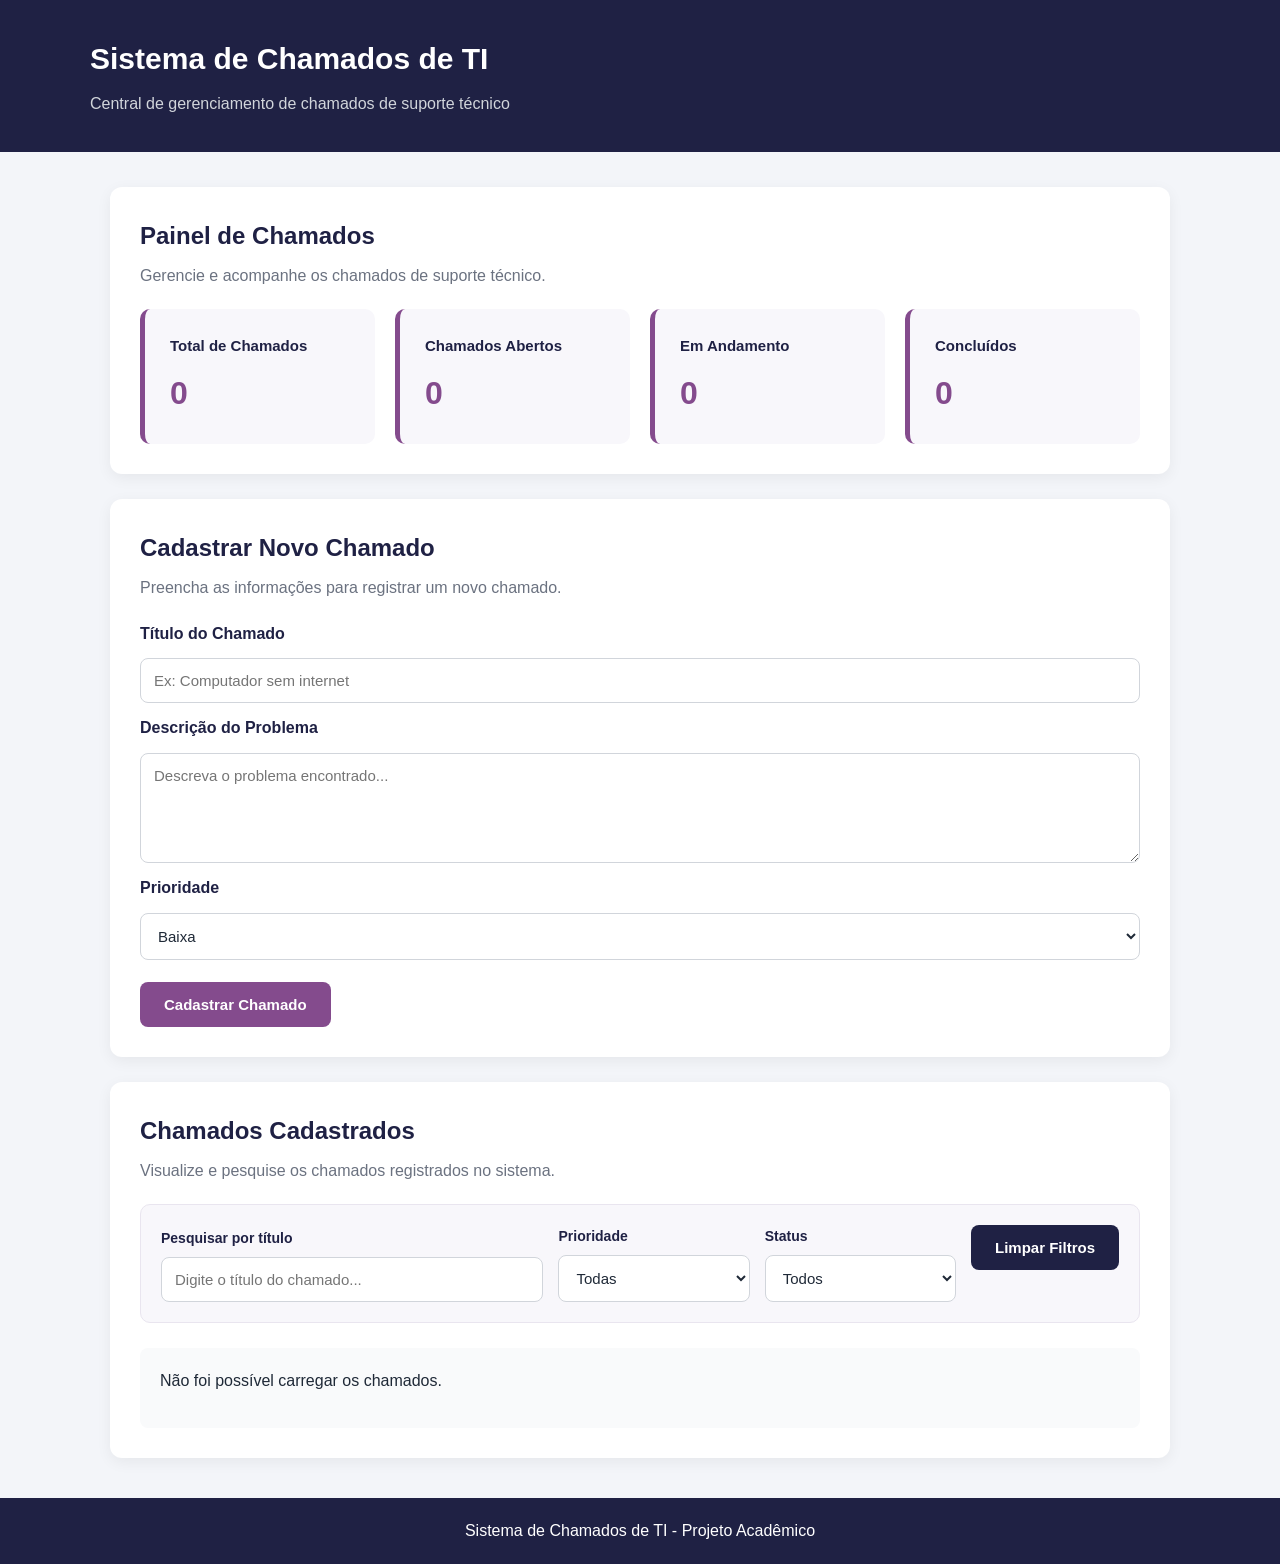
<file: chamados-frontend/index.html>
<!DOCTYPE html>
<html lang="pt-BR">

<head>
    <meta charset="UTF-8">
    <meta name="viewport" content="width=device-width, initial-scale=1.0">

    <title>Sistema de Chamados de TI</title>

    <!-- Arquivo de estilos -->
    <link rel="stylesheet" href="style.css">
</head>

<body>

    <!-- CABEÇALHO -->
    <header>
        <div class="header-container">
            <h1>Sistema de Chamados de TI</h1>
            <p>Central de gerenciamento de chamados de suporte técnico</p>
        </div>
    </header>

    <main>

        <!-- PAINEL DE INDICADORES -->
        <section class="painel">

            <h2>Painel de Chamados</h2>
            <p>Gerencie e acompanhe os chamados de suporte técnico.</p>

            <div class="cards">

                <div class="card">
                    <h3>Total de Chamados</h3>
                    <span id="totalChamados">0</span>
                </div>

                <div class="card">
                    <h3>Chamados Abertos</h3>
                    <span id="totalAbertos">0</span>
                </div>

                <div class="card">
                    <h3>Em Andamento</h3>
                    <span id="totalAndamento">0</span>
                </div>

                <div class="card">
                    <h3>Concluídos</h3>
                    <span id="totalConcluidos">0</span>
                </div>

            </div>

        </section>

        <!-- CADASTRO DE CHAMADOS -->
        <section class="cadastro">

            <h2>Cadastrar Novo Chamado</h2>
            <p>Preencha as informações para registrar um novo chamado.</p>

            <form id="formChamado">

                <label for="titulo">Título do Chamado</label>

                <input
                    type="text"
                    id="titulo"
                    placeholder="Ex: Computador sem internet"
                    required
                >

                <label for="descricao">Descrição do Problema</label>

                <textarea
                    id="descricao"
                    placeholder="Descreva o problema encontrado..."
                    required
                ></textarea>

                <label for="prioridade">Prioridade</label>

                <select id="prioridade">
                    <option value="Baixa">Baixa</option>
                    <option value="Media">Média</option>
                    <option value="Alta">Alta</option>
                </select>

                <button type="submit">
                    Cadastrar Chamado
                </button>

            </form>

        </section>

        <!-- FORMULÁRIO DE EDIÇÃO -->
        <section class="edicao" id="secaoEdicao" hidden>

            <h2>Editar Chamado</h2>
            <p>Atualize as informações do chamado selecionado.</p>

            <form id="formEdicao">

                <input type="hidden" id="editarId">

                <label for="editarTitulo">Título do Chamado</label>

                <input
                    type="text"
                    id="editarTitulo"
                    required
                >

                <label for="editarDescricao">Descrição do Problema</label>

                <textarea
                    id="editarDescricao"
                    required
                ></textarea>

                <label for="editarPrioridade">Prioridade</label>

                <select id="editarPrioridade">
                    <option value="Baixa">Baixa</option>
                    <option value="Media">Média</option>
                    <option value="Alta">Alta</option>
                </select>

                <label for="editarStatus">Status</label>

                <select id="editarStatus">
                    <option value="Aberto">Aberto</option>
                    <option value="Em andamento">Em andamento</option>
                    <option value="Concluído">Concluído</option>
                </select>

                <div class="acoes-edicao">

                    <button type="submit" id="salvarEdicao">
                        Salvar Alterações
                    </button>

                    <button
                        type="button"
                        id="cancelarEdicao"
                        class="botao-cancelar"
                    >
                        Cancelar
                    </button>

                </div>

            </form>

        </section>

        <!-- LISTAGEM DE CHAMADOS -->
        <section class="listagem">

            <h2>Chamados Cadastrados</h2>
            <p>Visualize e pesquise os chamados registrados no sistema.</p>

            <!-- FILTROS DE PESQUISA -->
            <div class="filtros">

                <div class="campo-filtro">

                    <label for="filtroTitulo">
                        Pesquisar por título
                    </label>

                    <input
                        type="text"
                        id="filtroTitulo"
                        placeholder="Digite o título do chamado..."
                    >

                </div>

                <div class="campo-filtro">

                    <label for="filtroPrioridade">
                        Prioridade
                    </label>

                    <select id="filtroPrioridade">
                        <option value="">Todas</option>
                        <option value="Baixa">Baixa</option>
                        <option value="Media">Média</option>
                        <option value="Alta">Alta</option>
                    </select>

                </div>

                <div class="campo-filtro">

                    <label for="filtroStatus">
                        Status
                    </label>

                    <select id="filtroStatus">
                        <option value="">Todos</option>
                        <option value="Aberto">Aberto</option>
                        <option value="Em andamento">Em andamento</option>
                        <option value="Concluído">Concluído</option>
                    </select>

                </div>

                <button type="button" id="limparFiltros">
                    Limpar Filtros
                </button>

            </div>

            <!-- RESULTADOS -->
            <div id="listaChamados" aria-live="polite">
                <p>Carregando chamados...</p>
            </div>

        </section>

    </main>

    <!-- RODAPÉ -->
    <footer>
        <p>Sistema de Chamados de TI - Projeto Acadêmico</p>
    </footer>

    <!-- JAVASCRIPT -->
    <script src="script.js"></script>

</body>
</html>
</file>
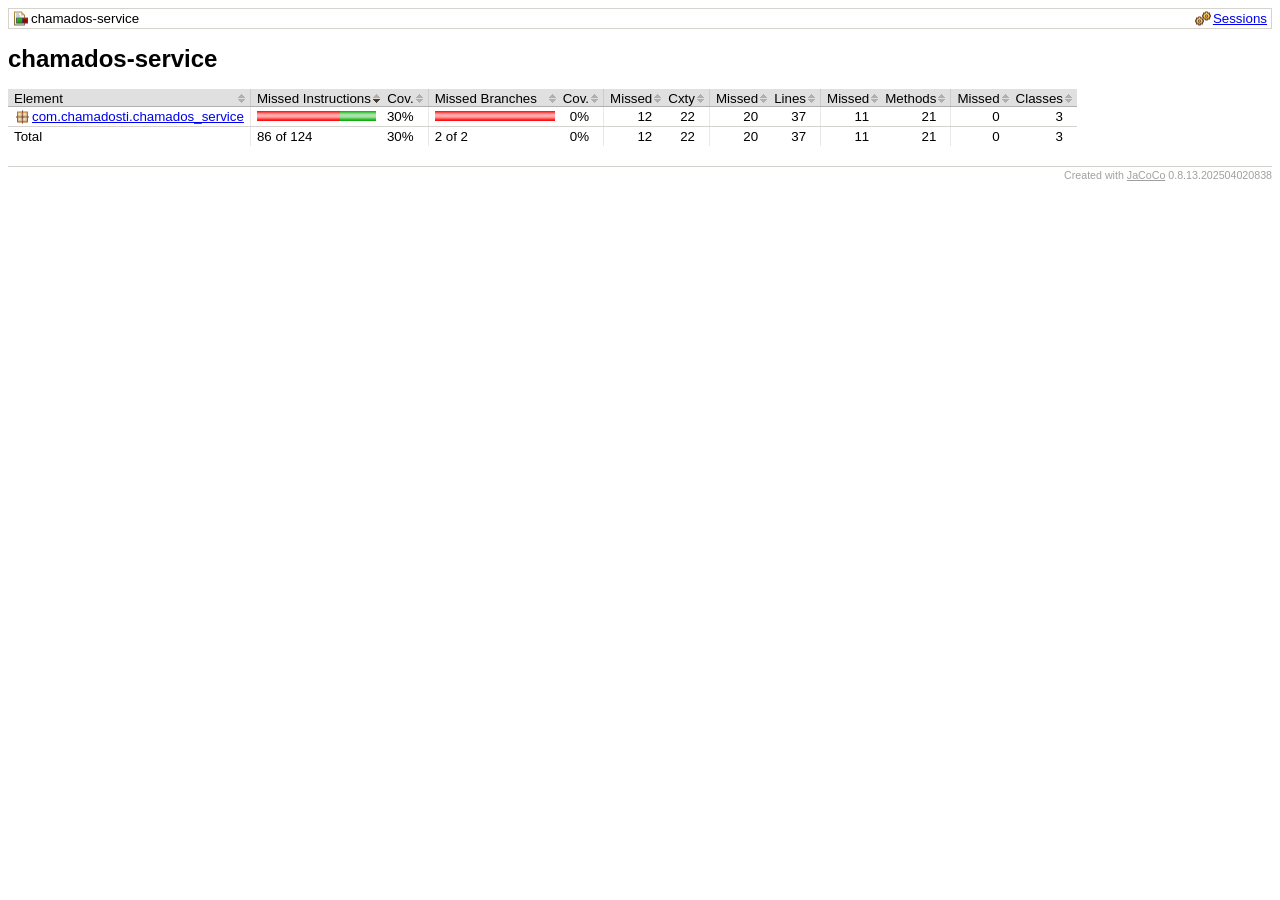
<file: relatorio-testes/index.html>
<?xml version="1.0" encoding="UTF-8"?><!DOCTYPE html PUBLIC "-//W3C//DTD XHTML 1.0 Strict//EN" "http://www.w3.org/TR/xhtml1/DTD/xhtml1-strict.dtd"><html xmlns="http://www.w3.org/1999/xhtml" lang="pt"><head><meta http-equiv="Content-Type" content="text/html;charset=UTF-8"/><link rel="stylesheet" href="jacoco-resources/report.css" type="text/css"/><link rel="shortcut icon" href="jacoco-resources/report.gif" type="image/gif"/><title>chamados-service</title><script type="text/javascript" src="jacoco-resources/sort.js"></script></head><body onload="initialSort(['breadcrumb', 'coveragetable'])"><div class="breadcrumb" id="breadcrumb"><span class="info"><a href="jacoco-sessions.html" class="el_session">Sessions</a></span><span class="el_report">chamados-service</span></div><h1>chamados-service</h1><table class="coverage" cellspacing="0" id="coveragetable"><thead><tr><td class="sortable" id="a" onclick="toggleSort(this)">Element</td><td class="down sortable bar" id="b" onclick="toggleSort(this)">Missed Instructions</td><td class="sortable ctr2" id="c" onclick="toggleSort(this)">Cov.</td><td class="sortable bar" id="d" onclick="toggleSort(this)">Missed Branches</td><td class="sortable ctr2" id="e" onclick="toggleSort(this)">Cov.</td><td class="sortable ctr1" id="f" onclick="toggleSort(this)">Missed</td><td class="sortable ctr2" id="g" onclick="toggleSort(this)">Cxty</td><td class="sortable ctr1" id="h" onclick="toggleSort(this)">Missed</td><td class="sortable ctr2" id="i" onclick="toggleSort(this)">Lines</td><td class="sortable ctr1" id="j" onclick="toggleSort(this)">Missed</td><td class="sortable ctr2" id="k" onclick="toggleSort(this)">Methods</td><td class="sortable ctr1" id="l" onclick="toggleSort(this)">Missed</td><td class="sortable ctr2" id="m" onclick="toggleSort(this)">Classes</td></tr></thead><tfoot><tr><td>Total</td><td class="bar">86 of 124</td><td class="ctr2">30%</td><td class="bar">2 of 2</td><td class="ctr2">0%</td><td class="ctr1">12</td><td class="ctr2">22</td><td class="ctr1">20</td><td class="ctr2">37</td><td class="ctr1">11</td><td class="ctr2">21</td><td class="ctr1">0</td><td class="ctr2">3</td></tr></tfoot><tbody><tr><td id="a0"><a href="com.chamadosti.chamados_service/index.html" class="el_package">com.chamadosti.chamados_service</a></td><td class="bar" id="b0"><img src="jacoco-resources/redbar.gif" width="83" height="10" title="86" alt="86"/><img src="jacoco-resources/greenbar.gif" width="36" height="10" title="38" alt="38"/></td><td class="ctr2" id="c0">30%</td><td class="bar" id="d0"><img src="jacoco-resources/redbar.gif" width="120" height="10" title="2" alt="2"/></td><td class="ctr2" id="e0">0%</td><td class="ctr1" id="f0">12</td><td class="ctr2" id="g0">22</td><td class="ctr1" id="h0">20</td><td class="ctr2" id="i0">37</td><td class="ctr1" id="j0">11</td><td class="ctr2" id="k0">21</td><td class="ctr1" id="l0">0</td><td class="ctr2" id="m0">3</td></tr></tbody></table><div class="footer"><span class="right">Created with <a href="http://www.jacoco.org/jacoco">JaCoCo</a> 0.8.13.202504020838</span></div></body></html>
</file>
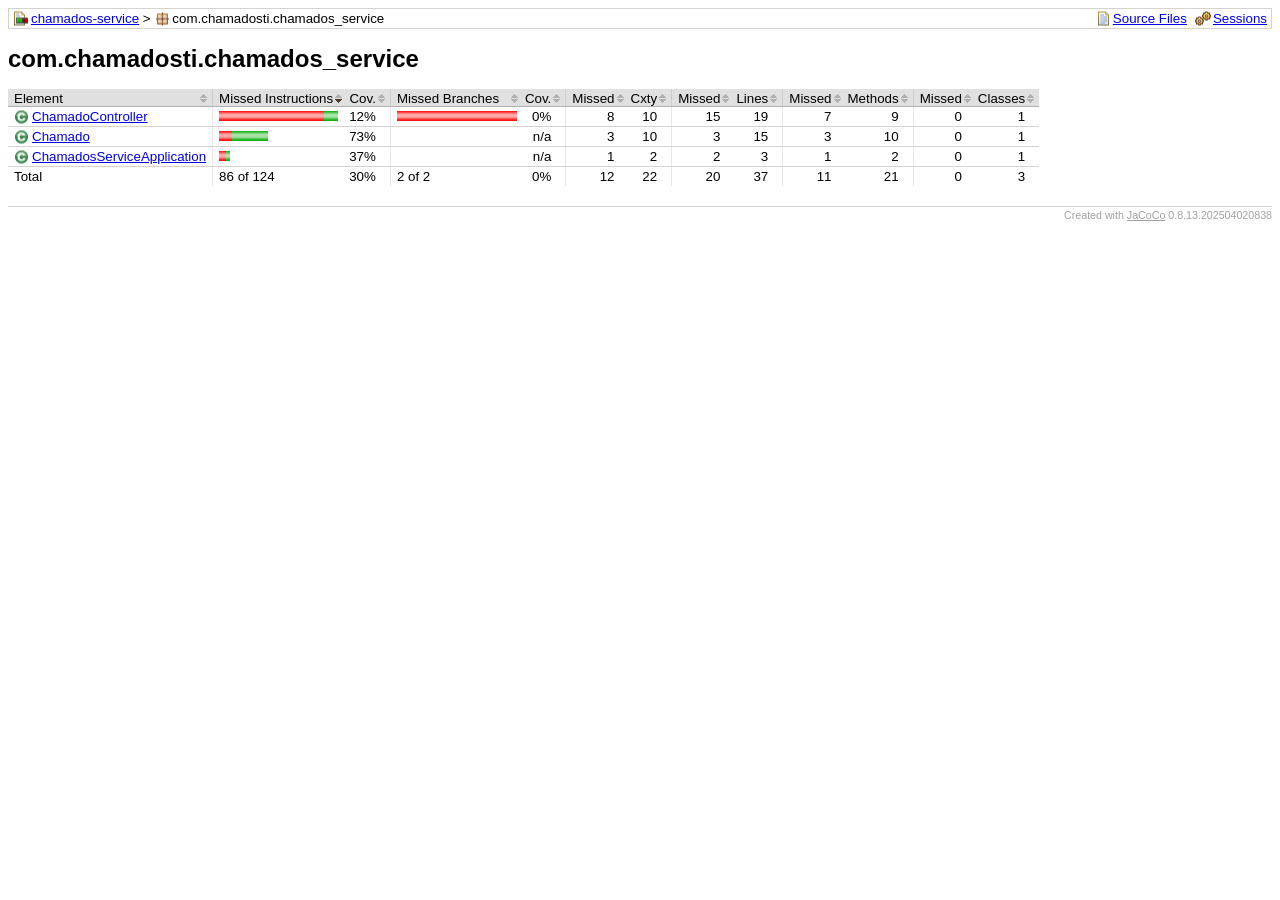
<file: relatorio-testes/com.chamadosti.chamados_service/index.html>
<?xml version="1.0" encoding="UTF-8"?><!DOCTYPE html PUBLIC "-//W3C//DTD XHTML 1.0 Strict//EN" "http://www.w3.org/TR/xhtml1/DTD/xhtml1-strict.dtd"><html xmlns="http://www.w3.org/1999/xhtml" lang="pt"><head><meta http-equiv="Content-Type" content="text/html;charset=UTF-8"/><link rel="stylesheet" href="../jacoco-resources/report.css" type="text/css"/><link rel="shortcut icon" href="../jacoco-resources/report.gif" type="image/gif"/><title>com.chamadosti.chamados_service</title><script type="text/javascript" src="../jacoco-resources/sort.js"></script></head><body onload="initialSort(['breadcrumb', 'coveragetable'])"><div class="breadcrumb" id="breadcrumb"><span class="info"><a href="index.source.html" class="el_source">Source Files</a><a href="../jacoco-sessions.html" class="el_session">Sessions</a></span><a href="../index.html" class="el_report">chamados-service</a> &gt; <span class="el_package">com.chamadosti.chamados_service</span></div><h1>com.chamadosti.chamados_service</h1><table class="coverage" cellspacing="0" id="coveragetable"><thead><tr><td class="sortable" id="a" onclick="toggleSort(this)">Element</td><td class="down sortable bar" id="b" onclick="toggleSort(this)">Missed Instructions</td><td class="sortable ctr2" id="c" onclick="toggleSort(this)">Cov.</td><td class="sortable bar" id="d" onclick="toggleSort(this)">Missed Branches</td><td class="sortable ctr2" id="e" onclick="toggleSort(this)">Cov.</td><td class="sortable ctr1" id="f" onclick="toggleSort(this)">Missed</td><td class="sortable ctr2" id="g" onclick="toggleSort(this)">Cxty</td><td class="sortable ctr1" id="h" onclick="toggleSort(this)">Missed</td><td class="sortable ctr2" id="i" onclick="toggleSort(this)">Lines</td><td class="sortable ctr1" id="j" onclick="toggleSort(this)">Missed</td><td class="sortable ctr2" id="k" onclick="toggleSort(this)">Methods</td><td class="sortable ctr1" id="l" onclick="toggleSort(this)">Missed</td><td class="sortable ctr2" id="m" onclick="toggleSort(this)">Classes</td></tr></thead><tfoot><tr><td>Total</td><td class="bar">86 of 124</td><td class="ctr2">30%</td><td class="bar">2 of 2</td><td class="ctr2">0%</td><td class="ctr1">12</td><td class="ctr2">22</td><td class="ctr1">20</td><td class="ctr2">37</td><td class="ctr1">11</td><td class="ctr2">21</td><td class="ctr1">0</td><td class="ctr2">3</td></tr></tfoot><tbody><tr><td id="a1"><a href="ChamadoController.html" class="el_class">ChamadoController</a></td><td class="bar" id="b0"><img src="../jacoco-resources/redbar.gif" width="105" height="10" title="72" alt="72"/><img src="../jacoco-resources/greenbar.gif" width="14" height="10" title="10" alt="10"/></td><td class="ctr2" id="c2">12%</td><td class="bar" id="d0"><img src="../jacoco-resources/redbar.gif" width="120" height="10" title="2" alt="2"/></td><td class="ctr2" id="e0">0%</td><td class="ctr1" id="f0">8</td><td class="ctr2" id="g0">10</td><td class="ctr1" id="h0">15</td><td class="ctr2" id="i0">19</td><td class="ctr1" id="j0">7</td><td class="ctr2" id="k1">9</td><td class="ctr1" id="l0">0</td><td class="ctr2" id="m0">1</td></tr><tr><td id="a0"><a href="Chamado.html" class="el_class">Chamado</a></td><td class="bar" id="b1"><img src="../jacoco-resources/redbar.gif" width="13" height="10" title="9" alt="9"/><img src="../jacoco-resources/greenbar.gif" width="36" height="10" title="25" alt="25"/></td><td class="ctr2" id="c0">73%</td><td class="bar" id="d1"/><td class="ctr2" id="e1">n/a</td><td class="ctr1" id="f1">3</td><td class="ctr2" id="g1">10</td><td class="ctr1" id="h1">3</td><td class="ctr2" id="i1">15</td><td class="ctr1" id="j1">3</td><td class="ctr2" id="k0">10</td><td class="ctr1" id="l1">0</td><td class="ctr2" id="m1">1</td></tr><tr><td id="a2"><a href="ChamadosServiceApplication.html" class="el_class">ChamadosServiceApplication</a></td><td class="bar" id="b2"><img src="../jacoco-resources/redbar.gif" width="7" height="10" title="5" alt="5"/><img src="../jacoco-resources/greenbar.gif" width="4" height="10" title="3" alt="3"/></td><td class="ctr2" id="c1">37%</td><td class="bar" id="d2"/><td class="ctr2" id="e2">n/a</td><td class="ctr1" id="f2">1</td><td class="ctr2" id="g2">2</td><td class="ctr1" id="h2">2</td><td class="ctr2" id="i2">3</td><td class="ctr1" id="j2">1</td><td class="ctr2" id="k2">2</td><td class="ctr1" id="l2">0</td><td class="ctr2" id="m2">1</td></tr></tbody></table><div class="footer"><span class="right">Created with <a href="http://www.jacoco.org/jacoco">JaCoCo</a> 0.8.13.202504020838</span></div></body></html>
</file>
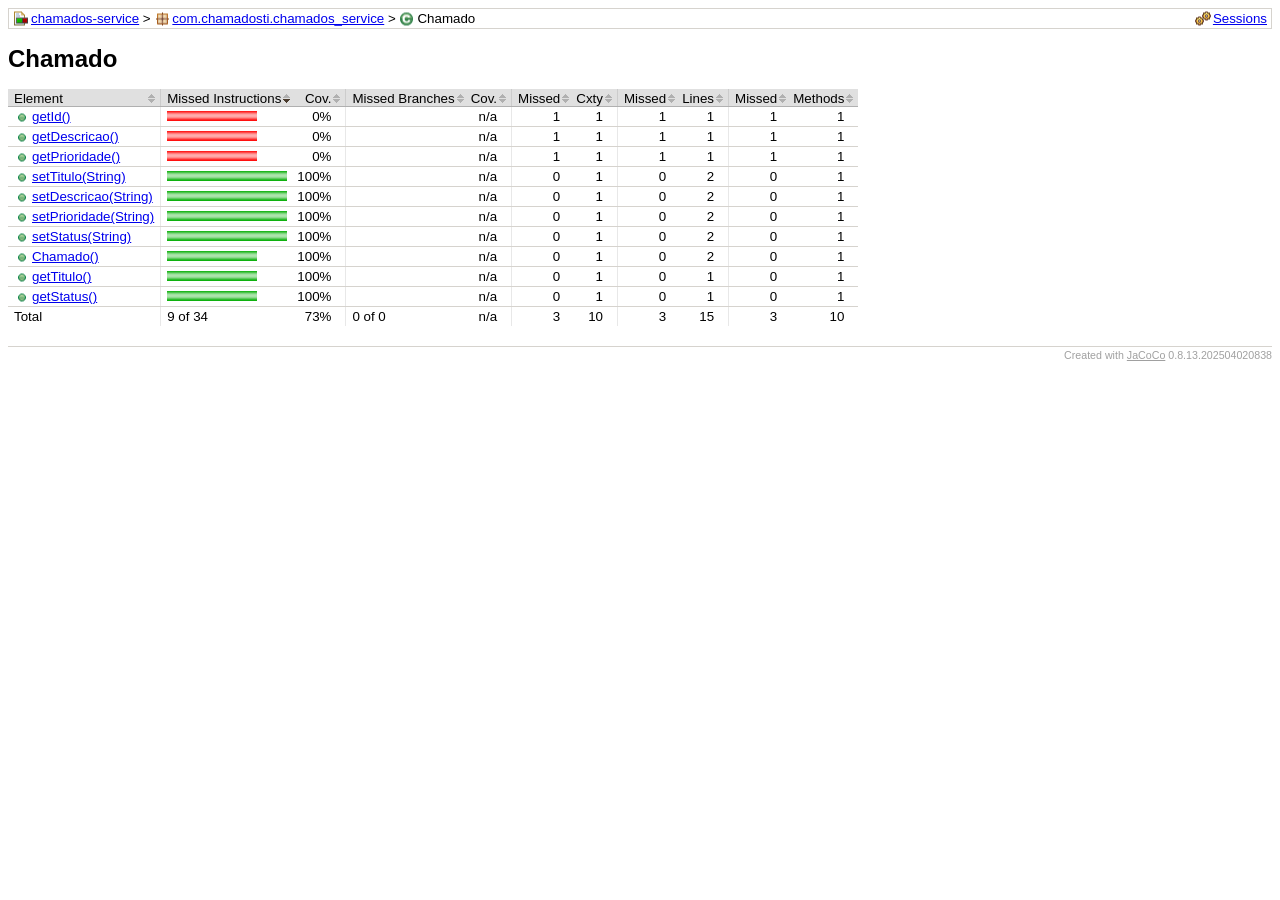
<file: relatorio-testes/com.chamadosti.chamados_service/Chamado.html>
<?xml version="1.0" encoding="UTF-8"?><!DOCTYPE html PUBLIC "-//W3C//DTD XHTML 1.0 Strict//EN" "http://www.w3.org/TR/xhtml1/DTD/xhtml1-strict.dtd"><html xmlns="http://www.w3.org/1999/xhtml" lang="pt"><head><meta http-equiv="Content-Type" content="text/html;charset=UTF-8"/><link rel="stylesheet" href="../jacoco-resources/report.css" type="text/css"/><link rel="shortcut icon" href="../jacoco-resources/report.gif" type="image/gif"/><title>Chamado</title><script type="text/javascript" src="../jacoco-resources/sort.js"></script></head><body onload="initialSort(['breadcrumb'])"><div class="breadcrumb" id="breadcrumb"><span class="info"><a href="../jacoco-sessions.html" class="el_session">Sessions</a></span><a href="../index.html" class="el_report">chamados-service</a> &gt; <a href="index.html" class="el_package">com.chamadosti.chamados_service</a> &gt; <span class="el_class">Chamado</span></div><h1>Chamado</h1><table class="coverage" cellspacing="0" id="coveragetable"><thead><tr><td class="sortable" id="a" onclick="toggleSort(this)">Element</td><td class="down sortable bar" id="b" onclick="toggleSort(this)">Missed Instructions</td><td class="sortable ctr2" id="c" onclick="toggleSort(this)">Cov.</td><td class="sortable bar" id="d" onclick="toggleSort(this)">Missed Branches</td><td class="sortable ctr2" id="e" onclick="toggleSort(this)">Cov.</td><td class="sortable ctr1" id="f" onclick="toggleSort(this)">Missed</td><td class="sortable ctr2" id="g" onclick="toggleSort(this)">Cxty</td><td class="sortable ctr1" id="h" onclick="toggleSort(this)">Missed</td><td class="sortable ctr2" id="i" onclick="toggleSort(this)">Lines</td><td class="sortable ctr1" id="j" onclick="toggleSort(this)">Missed</td><td class="sortable ctr2" id="k" onclick="toggleSort(this)">Methods</td></tr></thead><tfoot><tr><td>Total</td><td class="bar">9 of 34</td><td class="ctr2">73%</td><td class="bar">0 of 0</td><td class="ctr2">n/a</td><td class="ctr1">3</td><td class="ctr2">10</td><td class="ctr1">3</td><td class="ctr2">15</td><td class="ctr1">3</td><td class="ctr2">10</td></tr></tfoot><tbody><tr><td id="a2"><a href="Chamado.java.html#L25" class="el_method">getId()</a></td><td class="bar" id="b0"><img src="../jacoco-resources/redbar.gif" width="90" height="10" title="3" alt="3"/></td><td class="ctr2" id="c7">0%</td><td class="bar" id="d0"/><td class="ctr2" id="e0">n/a</td><td class="ctr1" id="f0">1</td><td class="ctr2" id="g0">1</td><td class="ctr1" id="h0">1</td><td class="ctr2" id="i5">1</td><td class="ctr1" id="j0">1</td><td class="ctr2" id="k0">1</td></tr><tr><td id="a1"><a href="Chamado.java.html#L37" class="el_method">getDescricao()</a></td><td class="bar" id="b1"><img src="../jacoco-resources/redbar.gif" width="90" height="10" title="3" alt="3"/></td><td class="ctr2" id="c8">0%</td><td class="bar" id="d1"/><td class="ctr2" id="e1">n/a</td><td class="ctr1" id="f1">1</td><td class="ctr2" id="g1">1</td><td class="ctr1" id="h1">1</td><td class="ctr2" id="i6">1</td><td class="ctr1" id="j1">1</td><td class="ctr2" id="k1">1</td></tr><tr><td id="a3"><a href="Chamado.java.html#L45" class="el_method">getPrioridade()</a></td><td class="bar" id="b2"><img src="../jacoco-resources/redbar.gif" width="90" height="10" title="3" alt="3"/></td><td class="ctr2" id="c9">0%</td><td class="bar" id="d2"/><td class="ctr2" id="e2">n/a</td><td class="ctr1" id="f2">1</td><td class="ctr2" id="g2">1</td><td class="ctr1" id="h2">1</td><td class="ctr2" id="i7">1</td><td class="ctr1" id="j2">1</td><td class="ctr2" id="k2">1</td></tr><tr><td id="a9"><a href="Chamado.java.html#L33" class="el_method">setTitulo(String)</a></td><td class="bar" id="b3"><img src="../jacoco-resources/greenbar.gif" width="120" height="10" title="4" alt="4"/></td><td class="ctr2" id="c0">100%</td><td class="bar" id="d3"/><td class="ctr2" id="e3">n/a</td><td class="ctr1" id="f3">0</td><td class="ctr2" id="g3">1</td><td class="ctr1" id="h3">0</td><td class="ctr2" id="i0">2</td><td class="ctr1" id="j3">0</td><td class="ctr2" id="k3">1</td></tr><tr><td id="a6"><a href="Chamado.java.html#L41" class="el_method">setDescricao(String)</a></td><td class="bar" id="b4"><img src="../jacoco-resources/greenbar.gif" width="120" height="10" title="4" alt="4"/></td><td class="ctr2" id="c1">100%</td><td class="bar" id="d4"/><td class="ctr2" id="e4">n/a</td><td class="ctr1" id="f4">0</td><td class="ctr2" id="g4">1</td><td class="ctr1" id="h4">0</td><td class="ctr2" id="i1">2</td><td class="ctr1" id="j4">0</td><td class="ctr2" id="k4">1</td></tr><tr><td id="a7"><a href="Chamado.java.html#L49" class="el_method">setPrioridade(String)</a></td><td class="bar" id="b5"><img src="../jacoco-resources/greenbar.gif" width="120" height="10" title="4" alt="4"/></td><td class="ctr2" id="c2">100%</td><td class="bar" id="d5"/><td class="ctr2" id="e5">n/a</td><td class="ctr1" id="f5">0</td><td class="ctr2" id="g5">1</td><td class="ctr1" id="h5">0</td><td class="ctr2" id="i2">2</td><td class="ctr1" id="j5">0</td><td class="ctr2" id="k5">1</td></tr><tr><td id="a8"><a href="Chamado.java.html#L57" class="el_method">setStatus(String)</a></td><td class="bar" id="b6"><img src="../jacoco-resources/greenbar.gif" width="120" height="10" title="4" alt="4"/></td><td class="ctr2" id="c3">100%</td><td class="bar" id="d6"/><td class="ctr2" id="e6">n/a</td><td class="ctr1" id="f6">0</td><td class="ctr2" id="g6">1</td><td class="ctr1" id="h6">0</td><td class="ctr2" id="i3">2</td><td class="ctr1" id="j6">0</td><td class="ctr2" id="k6">1</td></tr><tr><td id="a0"><a href="Chamado.java.html#L21" class="el_method">Chamado()</a></td><td class="bar" id="b7"><img src="../jacoco-resources/greenbar.gif" width="90" height="10" title="3" alt="3"/></td><td class="ctr2" id="c4">100%</td><td class="bar" id="d7"/><td class="ctr2" id="e7">n/a</td><td class="ctr1" id="f7">0</td><td class="ctr2" id="g7">1</td><td class="ctr1" id="h7">0</td><td class="ctr2" id="i4">2</td><td class="ctr1" id="j7">0</td><td class="ctr2" id="k7">1</td></tr><tr><td id="a5"><a href="Chamado.java.html#L29" class="el_method">getTitulo()</a></td><td class="bar" id="b8"><img src="../jacoco-resources/greenbar.gif" width="90" height="10" title="3" alt="3"/></td><td class="ctr2" id="c5">100%</td><td class="bar" id="d8"/><td class="ctr2" id="e8">n/a</td><td class="ctr1" id="f8">0</td><td class="ctr2" id="g8">1</td><td class="ctr1" id="h8">0</td><td class="ctr2" id="i8">1</td><td class="ctr1" id="j8">0</td><td class="ctr2" id="k8">1</td></tr><tr><td id="a4"><a href="Chamado.java.html#L53" class="el_method">getStatus()</a></td><td class="bar" id="b9"><img src="../jacoco-resources/greenbar.gif" width="90" height="10" title="3" alt="3"/></td><td class="ctr2" id="c6">100%</td><td class="bar" id="d9"/><td class="ctr2" id="e9">n/a</td><td class="ctr1" id="f9">0</td><td class="ctr2" id="g9">1</td><td class="ctr1" id="h9">0</td><td class="ctr2" id="i9">1</td><td class="ctr1" id="j9">0</td><td class="ctr2" id="k9">1</td></tr></tbody></table><div class="footer"><span class="right">Created with <a href="http://www.jacoco.org/jacoco">JaCoCo</a> 0.8.13.202504020838</span></div></body></html>
</file>
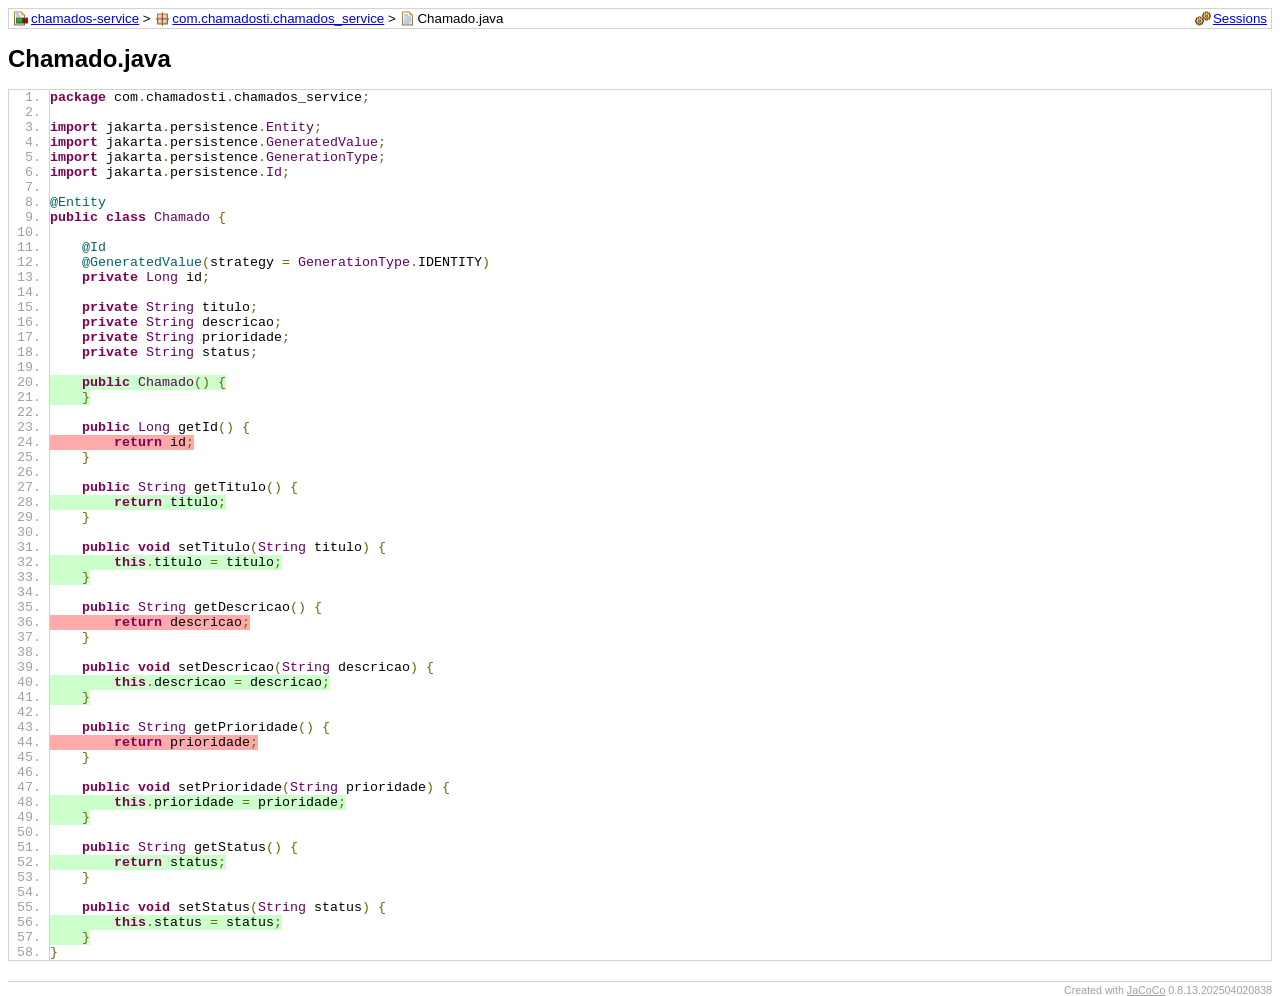
<file: relatorio-testes/com.chamadosti.chamados_service/Chamado.java.html>
<?xml version="1.0" encoding="UTF-8"?><!DOCTYPE html PUBLIC "-//W3C//DTD XHTML 1.0 Strict//EN" "http://www.w3.org/TR/xhtml1/DTD/xhtml1-strict.dtd"><html xmlns="http://www.w3.org/1999/xhtml" lang="pt"><head><meta http-equiv="Content-Type" content="text/html;charset=UTF-8"/><link rel="stylesheet" href="../jacoco-resources/report.css" type="text/css"/><link rel="shortcut icon" href="../jacoco-resources/report.gif" type="image/gif"/><title>Chamado.java</title><link rel="stylesheet" href="../jacoco-resources/prettify.css" type="text/css"/><script type="text/javascript" src="../jacoco-resources/prettify.js"></script></head><body onload="window['PR_TAB_WIDTH']=4;prettyPrint()"><div class="breadcrumb" id="breadcrumb"><span class="info"><a href="../jacoco-sessions.html" class="el_session">Sessions</a></span><a href="../index.html" class="el_report">chamados-service</a> &gt; <a href="index.source.html" class="el_package">com.chamadosti.chamados_service</a> &gt; <span class="el_source">Chamado.java</span></div><h1>Chamado.java</h1><pre class="source lang-java linenums">
package com.chamadosti.chamados_service;

import jakarta.persistence.Entity;
import jakarta.persistence.GeneratedValue;
import jakarta.persistence.GenerationType;
import jakarta.persistence.Id;

@Entity
public class Chamado {

    @Id
    @GeneratedValue(strategy = GenerationType.IDENTITY)
    private Long id;

    private String titulo;
    private String descricao;
    private String prioridade;
    private String status;

<span class="fc" id="L21">    public Chamado() {</span>
<span class="fc" id="L22">    }</span>

    public Long getId() {
<span class="nc" id="L25">        return id;</span>
    }

    public String getTitulo() {
<span class="fc" id="L29">        return titulo;</span>
    }

    public void setTitulo(String titulo) {
<span class="fc" id="L33">        this.titulo = titulo;</span>
<span class="fc" id="L34">    }</span>

    public String getDescricao() {
<span class="nc" id="L37">        return descricao;</span>
    }

    public void setDescricao(String descricao) {
<span class="fc" id="L41">        this.descricao = descricao;</span>
<span class="fc" id="L42">    }</span>

    public String getPrioridade() {
<span class="nc" id="L45">        return prioridade;</span>
    }

    public void setPrioridade(String prioridade) {
<span class="fc" id="L49">        this.prioridade = prioridade;</span>
<span class="fc" id="L50">    }</span>

    public String getStatus() {
<span class="fc" id="L53">        return status;</span>
    }

    public void setStatus(String status) {
<span class="fc" id="L57">        this.status = status;</span>
<span class="fc" id="L58">    }</span>
}
</pre><div class="footer"><span class="right">Created with <a href="http://www.jacoco.org/jacoco">JaCoCo</a> 0.8.13.202504020838</span></div></body></html>
</file>
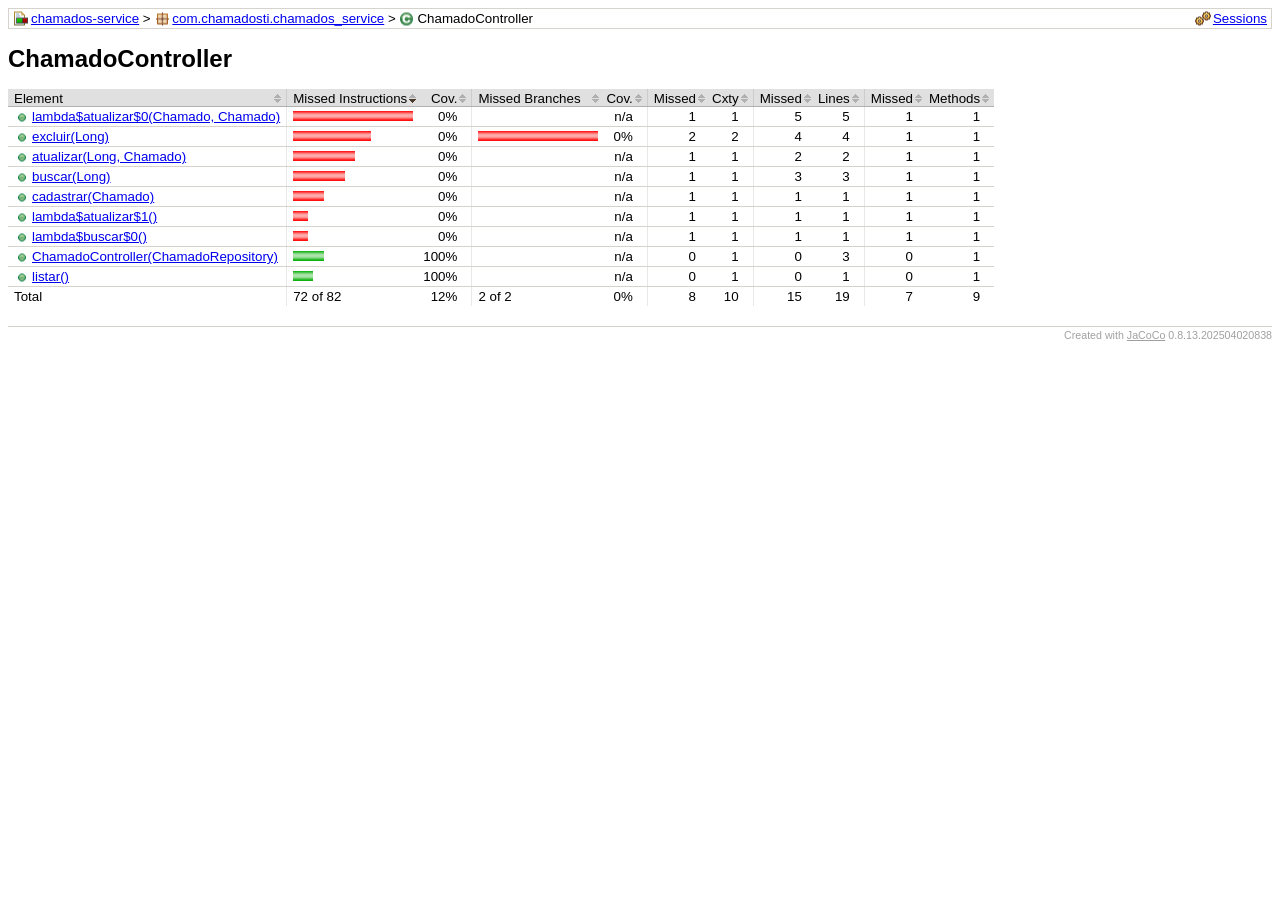
<file: relatorio-testes/com.chamadosti.chamados_service/ChamadoController.html>
<?xml version="1.0" encoding="UTF-8"?><!DOCTYPE html PUBLIC "-//W3C//DTD XHTML 1.0 Strict//EN" "http://www.w3.org/TR/xhtml1/DTD/xhtml1-strict.dtd"><html xmlns="http://www.w3.org/1999/xhtml" lang="pt"><head><meta http-equiv="Content-Type" content="text/html;charset=UTF-8"/><link rel="stylesheet" href="../jacoco-resources/report.css" type="text/css"/><link rel="shortcut icon" href="../jacoco-resources/report.gif" type="image/gif"/><title>ChamadoController</title><script type="text/javascript" src="../jacoco-resources/sort.js"></script></head><body onload="initialSort(['breadcrumb'])"><div class="breadcrumb" id="breadcrumb"><span class="info"><a href="../jacoco-sessions.html" class="el_session">Sessions</a></span><a href="../index.html" class="el_report">chamados-service</a> &gt; <a href="index.html" class="el_package">com.chamadosti.chamados_service</a> &gt; <span class="el_class">ChamadoController</span></div><h1>ChamadoController</h1><table class="coverage" cellspacing="0" id="coveragetable"><thead><tr><td class="sortable" id="a" onclick="toggleSort(this)">Element</td><td class="down sortable bar" id="b" onclick="toggleSort(this)">Missed Instructions</td><td class="sortable ctr2" id="c" onclick="toggleSort(this)">Cov.</td><td class="sortable bar" id="d" onclick="toggleSort(this)">Missed Branches</td><td class="sortable ctr2" id="e" onclick="toggleSort(this)">Cov.</td><td class="sortable ctr1" id="f" onclick="toggleSort(this)">Missed</td><td class="sortable ctr2" id="g" onclick="toggleSort(this)">Cxty</td><td class="sortable ctr1" id="h" onclick="toggleSort(this)">Missed</td><td class="sortable ctr2" id="i" onclick="toggleSort(this)">Lines</td><td class="sortable ctr1" id="j" onclick="toggleSort(this)">Missed</td><td class="sortable ctr2" id="k" onclick="toggleSort(this)">Methods</td></tr></thead><tfoot><tr><td>Total</td><td class="bar">72 of 82</td><td class="ctr2">12%</td><td class="bar">2 of 2</td><td class="ctr2">0%</td><td class="ctr1">8</td><td class="ctr2">10</td><td class="ctr1">15</td><td class="ctr2">19</td><td class="ctr1">7</td><td class="ctr2">9</td></tr></tfoot><tbody><tr><td id="a5"><a href="ChamadoController.java.html#L46" class="el_method">lambda$atualizar$0(Chamado, Chamado)</a></td><td class="bar" id="b0"><img src="../jacoco-resources/redbar.gif" width="120" height="10" title="23" alt="23"/></td><td class="ctr2" id="c2">0%</td><td class="bar" id="d1"/><td class="ctr2" id="e1">n/a</td><td class="ctr1" id="f1">1</td><td class="ctr2" id="g1">1</td><td class="ctr1" id="h0">5</td><td class="ctr2" id="i0">5</td><td class="ctr1" id="j0">1</td><td class="ctr2" id="k0">1</td></tr><tr><td id="a4"><a href="ChamadoController.java.html#L58" class="el_method">excluir(Long)</a></td><td class="bar" id="b1"><img src="../jacoco-resources/redbar.gif" width="78" height="10" title="15" alt="15"/></td><td class="ctr2" id="c3">0%</td><td class="bar" id="d0"><img src="../jacoco-resources/redbar.gif" width="120" height="10" title="2" alt="2"/></td><td class="ctr2" id="e0">0%</td><td class="ctr1" id="f0">2</td><td class="ctr2" id="g0">2</td><td class="ctr1" id="h1">4</td><td class="ctr2" id="i1">4</td><td class="ctr1" id="j1">1</td><td class="ctr2" id="k1">1</td></tr><tr><td id="a0"><a href="ChamadoController.java.html#L45" class="el_method">atualizar(Long, Chamado)</a></td><td class="bar" id="b2"><img src="../jacoco-resources/redbar.gif" width="62" height="10" title="12" alt="12"/></td><td class="ctr2" id="c4">0%</td><td class="bar" id="d2"/><td class="ctr2" id="e2">n/a</td><td class="ctr1" id="f2">1</td><td class="ctr2" id="g2">1</td><td class="ctr1" id="h3">2</td><td class="ctr2" id="i4">2</td><td class="ctr1" id="j2">1</td><td class="ctr2" id="k2">1</td></tr><tr><td id="a1"><a href="ChamadoController.java.html#L28" class="el_method">buscar(Long)</a></td><td class="bar" id="b3"><img src="../jacoco-resources/redbar.gif" width="52" height="10" title="10" alt="10"/></td><td class="ctr2" id="c5">0%</td><td class="bar" id="d3"/><td class="ctr2" id="e3">n/a</td><td class="ctr1" id="f3">1</td><td class="ctr2" id="g3">1</td><td class="ctr1" id="h2">3</td><td class="ctr2" id="i2">3</td><td class="ctr1" id="j3">1</td><td class="ctr2" id="k3">1</td></tr><tr><td id="a2"><a href="ChamadoController.java.html#L36" class="el_method">cadastrar(Chamado)</a></td><td class="bar" id="b4"><img src="../jacoco-resources/redbar.gif" width="31" height="10" title="6" alt="6"/></td><td class="ctr2" id="c6">0%</td><td class="bar" id="d4"/><td class="ctr2" id="e4">n/a</td><td class="ctr1" id="f4">1</td><td class="ctr2" id="g4">1</td><td class="ctr1" id="h4">1</td><td class="ctr2" id="i5">1</td><td class="ctr1" id="j4">1</td><td class="ctr2" id="k4">1</td></tr><tr><td id="a6"><a href="ChamadoController.java.html#L52" class="el_method">lambda$atualizar$1()</a></td><td class="bar" id="b5"><img src="../jacoco-resources/redbar.gif" width="15" height="10" title="3" alt="3"/></td><td class="ctr2" id="c7">0%</td><td class="bar" id="d5"/><td class="ctr2" id="e5">n/a</td><td class="ctr1" id="f5">1</td><td class="ctr2" id="g5">1</td><td class="ctr1" id="h5">1</td><td class="ctr2" id="i6">1</td><td class="ctr1" id="j5">1</td><td class="ctr2" id="k5">1</td></tr><tr><td id="a7"><a href="ChamadoController.java.html#L30" class="el_method">lambda$buscar$0()</a></td><td class="bar" id="b6"><img src="../jacoco-resources/redbar.gif" width="15" height="10" title="3" alt="3"/></td><td class="ctr2" id="c8">0%</td><td class="bar" id="d6"/><td class="ctr2" id="e6">n/a</td><td class="ctr1" id="f6">1</td><td class="ctr2" id="g6">1</td><td class="ctr1" id="h6">1</td><td class="ctr2" id="i7">1</td><td class="ctr1" id="j6">1</td><td class="ctr2" id="k6">1</td></tr><tr><td id="a3"><a href="ChamadoController.java.html#L15" class="el_method">ChamadoController(ChamadoRepository)</a></td><td class="bar" id="b7"><img src="../jacoco-resources/greenbar.gif" width="31" height="10" title="6" alt="6"/></td><td class="ctr2" id="c0">100%</td><td class="bar" id="d7"/><td class="ctr2" id="e7">n/a</td><td class="ctr1" id="f7">0</td><td class="ctr2" id="g7">1</td><td class="ctr1" id="h7">0</td><td class="ctr2" id="i3">3</td><td class="ctr1" id="j7">0</td><td class="ctr2" id="k7">1</td></tr><tr><td id="a8"><a href="ChamadoController.java.html#L22" class="el_method">listar()</a></td><td class="bar" id="b8"><img src="../jacoco-resources/greenbar.gif" width="20" height="10" title="4" alt="4"/></td><td class="ctr2" id="c1">100%</td><td class="bar" id="d8"/><td class="ctr2" id="e8">n/a</td><td class="ctr1" id="f8">0</td><td class="ctr2" id="g8">1</td><td class="ctr1" id="h8">0</td><td class="ctr2" id="i8">1</td><td class="ctr1" id="j8">0</td><td class="ctr2" id="k8">1</td></tr></tbody></table><div class="footer"><span class="right">Created with <a href="http://www.jacoco.org/jacoco">JaCoCo</a> 0.8.13.202504020838</span></div></body></html>
</file>
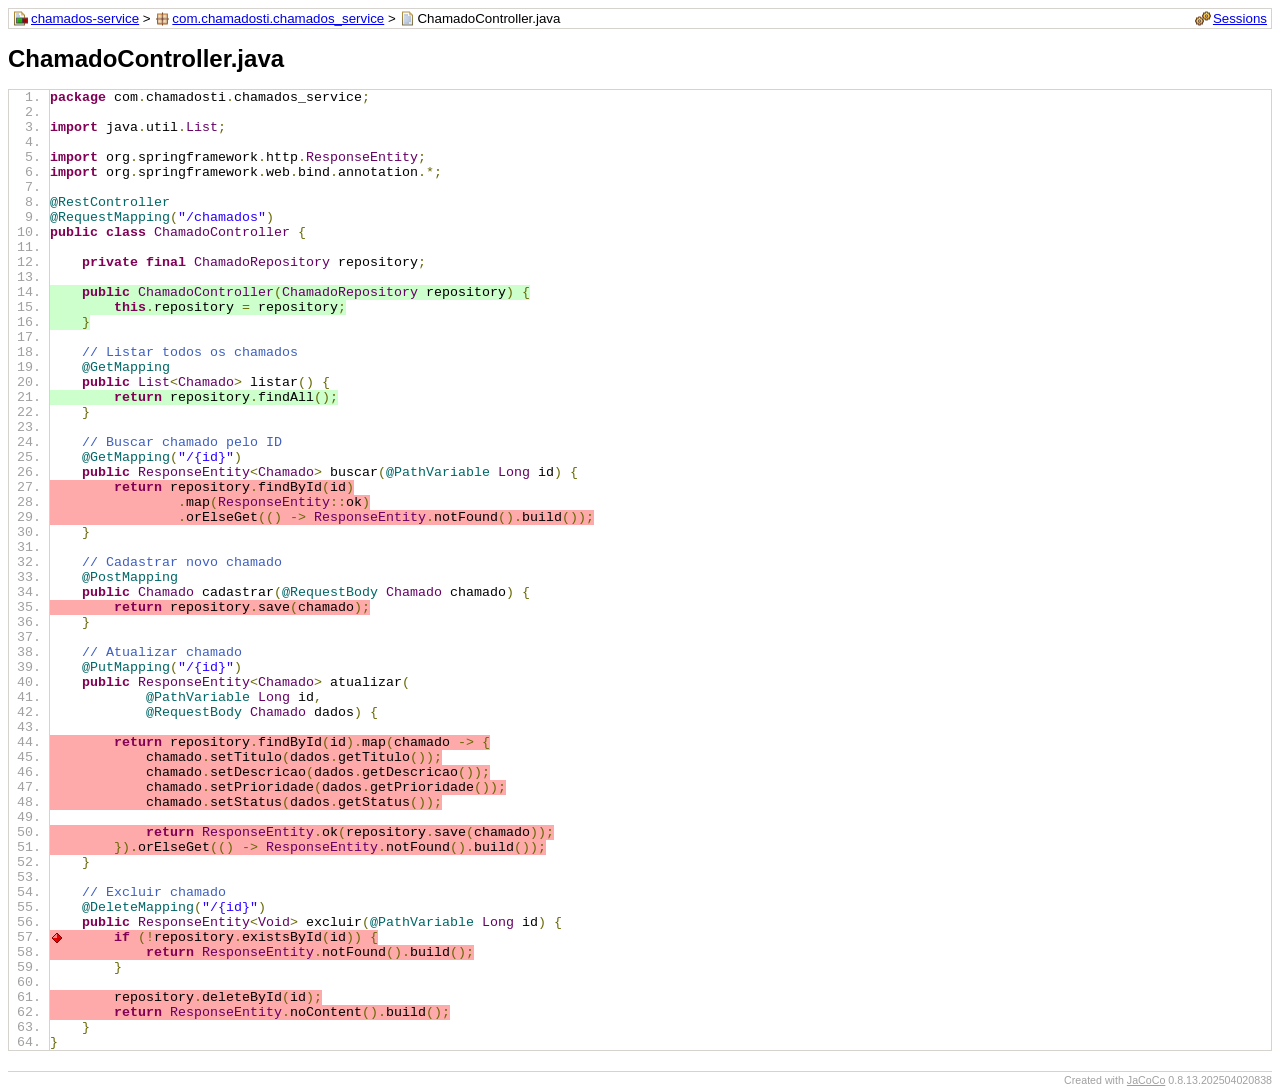
<file: relatorio-testes/com.chamadosti.chamados_service/ChamadoController.java.html>
<?xml version="1.0" encoding="UTF-8"?><!DOCTYPE html PUBLIC "-//W3C//DTD XHTML 1.0 Strict//EN" "http://www.w3.org/TR/xhtml1/DTD/xhtml1-strict.dtd"><html xmlns="http://www.w3.org/1999/xhtml" lang="pt"><head><meta http-equiv="Content-Type" content="text/html;charset=UTF-8"/><link rel="stylesheet" href="../jacoco-resources/report.css" type="text/css"/><link rel="shortcut icon" href="../jacoco-resources/report.gif" type="image/gif"/><title>ChamadoController.java</title><link rel="stylesheet" href="../jacoco-resources/prettify.css" type="text/css"/><script type="text/javascript" src="../jacoco-resources/prettify.js"></script></head><body onload="window['PR_TAB_WIDTH']=4;prettyPrint()"><div class="breadcrumb" id="breadcrumb"><span class="info"><a href="../jacoco-sessions.html" class="el_session">Sessions</a></span><a href="../index.html" class="el_report">chamados-service</a> &gt; <a href="index.source.html" class="el_package">com.chamadosti.chamados_service</a> &gt; <span class="el_source">ChamadoController.java</span></div><h1>ChamadoController.java</h1><pre class="source lang-java linenums">
package com.chamadosti.chamados_service;

import java.util.List;

import org.springframework.http.ResponseEntity;
import org.springframework.web.bind.annotation.*;

@RestController
@RequestMapping(&quot;/chamados&quot;)
public class ChamadoController {

    private final ChamadoRepository repository;

<span class="fc" id="L15">    public ChamadoController(ChamadoRepository repository) {</span>
<span class="fc" id="L16">        this.repository = repository;</span>
<span class="fc" id="L17">    }</span>

    // Listar todos os chamados
    @GetMapping
    public List&lt;Chamado&gt; listar() {
<span class="fc" id="L22">        return repository.findAll();</span>
    }

    // Buscar chamado pelo ID
    @GetMapping(&quot;/{id}&quot;)
    public ResponseEntity&lt;Chamado&gt; buscar(@PathVariable Long id) {
<span class="nc" id="L28">        return repository.findById(id)</span>
<span class="nc" id="L29">                .map(ResponseEntity::ok)</span>
<span class="nc" id="L30">                .orElseGet(() -&gt; ResponseEntity.notFound().build());</span>
    }

    // Cadastrar novo chamado
    @PostMapping
    public Chamado cadastrar(@RequestBody Chamado chamado) {
<span class="nc" id="L36">        return repository.save(chamado);</span>
    }

    // Atualizar chamado
    @PutMapping(&quot;/{id}&quot;)
    public ResponseEntity&lt;Chamado&gt; atualizar(
            @PathVariable Long id,
            @RequestBody Chamado dados) {

<span class="nc" id="L45">        return repository.findById(id).map(chamado -&gt; {</span>
<span class="nc" id="L46">            chamado.setTitulo(dados.getTitulo());</span>
<span class="nc" id="L47">            chamado.setDescricao(dados.getDescricao());</span>
<span class="nc" id="L48">            chamado.setPrioridade(dados.getPrioridade());</span>
<span class="nc" id="L49">            chamado.setStatus(dados.getStatus());</span>

<span class="nc" id="L51">            return ResponseEntity.ok(repository.save(chamado));</span>
<span class="nc" id="L52">        }).orElseGet(() -&gt; ResponseEntity.notFound().build());</span>
    }

    // Excluir chamado
    @DeleteMapping(&quot;/{id}&quot;)
    public ResponseEntity&lt;Void&gt; excluir(@PathVariable Long id) {
<span class="nc bnc" id="L58" title="All 2 branches missed.">        if (!repository.existsById(id)) {</span>
<span class="nc" id="L59">            return ResponseEntity.notFound().build();</span>
        }

<span class="nc" id="L62">        repository.deleteById(id);</span>
<span class="nc" id="L63">        return ResponseEntity.noContent().build();</span>
    }
}
</pre><div class="footer"><span class="right">Created with <a href="http://www.jacoco.org/jacoco">JaCoCo</a> 0.8.13.202504020838</span></div></body></html>
</file>
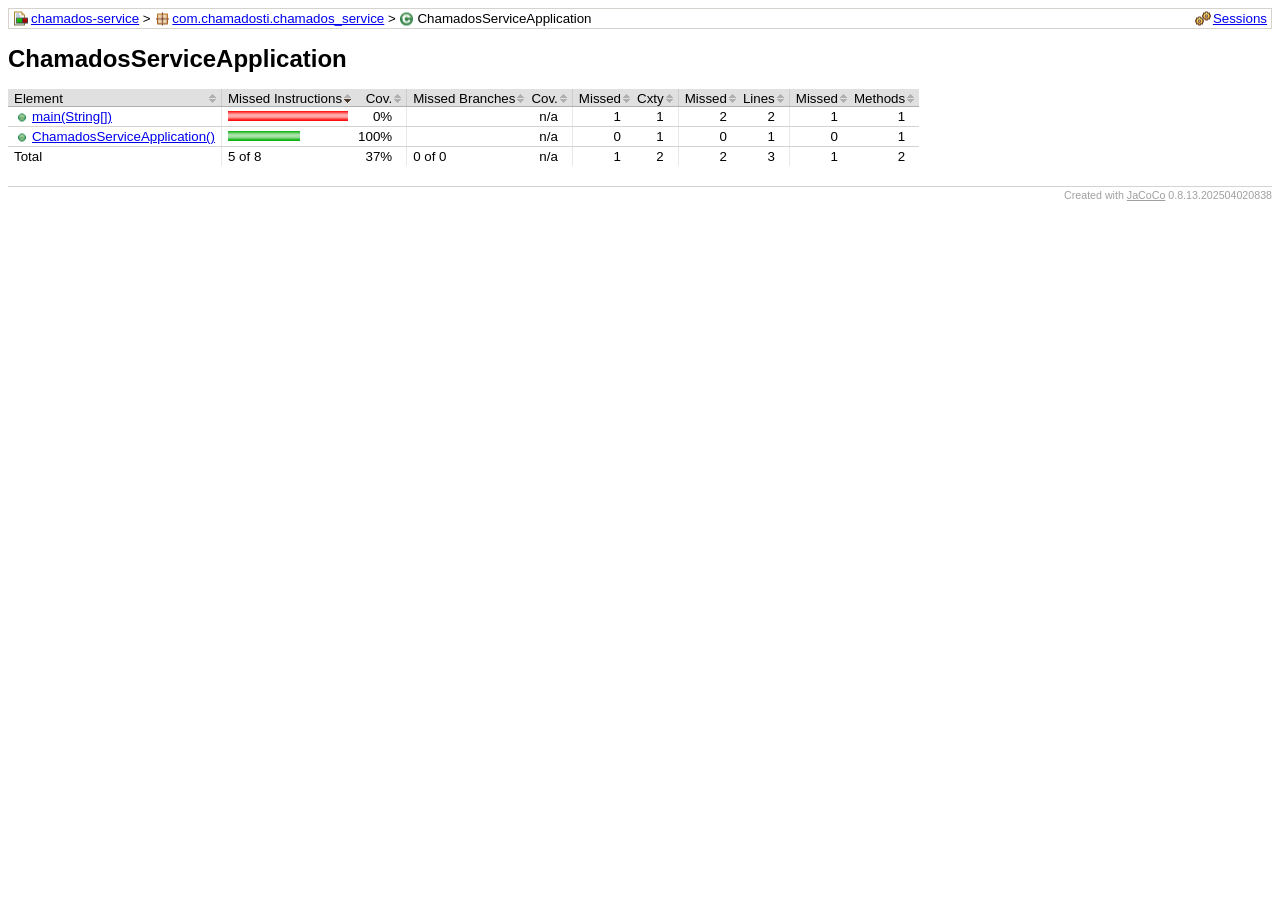
<file: relatorio-testes/com.chamadosti.chamados_service/ChamadosServiceApplication.html>
<?xml version="1.0" encoding="UTF-8"?><!DOCTYPE html PUBLIC "-//W3C//DTD XHTML 1.0 Strict//EN" "http://www.w3.org/TR/xhtml1/DTD/xhtml1-strict.dtd"><html xmlns="http://www.w3.org/1999/xhtml" lang="pt"><head><meta http-equiv="Content-Type" content="text/html;charset=UTF-8"/><link rel="stylesheet" href="../jacoco-resources/report.css" type="text/css"/><link rel="shortcut icon" href="../jacoco-resources/report.gif" type="image/gif"/><title>ChamadosServiceApplication</title><script type="text/javascript" src="../jacoco-resources/sort.js"></script></head><body onload="initialSort(['breadcrumb'])"><div class="breadcrumb" id="breadcrumb"><span class="info"><a href="../jacoco-sessions.html" class="el_session">Sessions</a></span><a href="../index.html" class="el_report">chamados-service</a> &gt; <a href="index.html" class="el_package">com.chamadosti.chamados_service</a> &gt; <span class="el_class">ChamadosServiceApplication</span></div><h1>ChamadosServiceApplication</h1><table class="coverage" cellspacing="0" id="coveragetable"><thead><tr><td class="sortable" id="a" onclick="toggleSort(this)">Element</td><td class="down sortable bar" id="b" onclick="toggleSort(this)">Missed Instructions</td><td class="sortable ctr2" id="c" onclick="toggleSort(this)">Cov.</td><td class="sortable bar" id="d" onclick="toggleSort(this)">Missed Branches</td><td class="sortable ctr2" id="e" onclick="toggleSort(this)">Cov.</td><td class="sortable ctr1" id="f" onclick="toggleSort(this)">Missed</td><td class="sortable ctr2" id="g" onclick="toggleSort(this)">Cxty</td><td class="sortable ctr1" id="h" onclick="toggleSort(this)">Missed</td><td class="sortable ctr2" id="i" onclick="toggleSort(this)">Lines</td><td class="sortable ctr1" id="j" onclick="toggleSort(this)">Missed</td><td class="sortable ctr2" id="k" onclick="toggleSort(this)">Methods</td></tr></thead><tfoot><tr><td>Total</td><td class="bar">5 of 8</td><td class="ctr2">37%</td><td class="bar">0 of 0</td><td class="ctr2">n/a</td><td class="ctr1">1</td><td class="ctr2">2</td><td class="ctr1">2</td><td class="ctr2">3</td><td class="ctr1">1</td><td class="ctr2">2</td></tr></tfoot><tbody><tr><td id="a1"><a href="ChamadosServiceApplication.java.html#L10" class="el_method">main(String[])</a></td><td class="bar" id="b0"><img src="../jacoco-resources/redbar.gif" width="120" height="10" title="5" alt="5"/></td><td class="ctr2" id="c1">0%</td><td class="bar" id="d0"/><td class="ctr2" id="e0">n/a</td><td class="ctr1" id="f0">1</td><td class="ctr2" id="g0">1</td><td class="ctr1" id="h0">2</td><td class="ctr2" id="i0">2</td><td class="ctr1" id="j0">1</td><td class="ctr2" id="k0">1</td></tr><tr><td id="a0"><a href="ChamadosServiceApplication.java.html#L7" class="el_method">ChamadosServiceApplication()</a></td><td class="bar" id="b1"><img src="../jacoco-resources/greenbar.gif" width="72" height="10" title="3" alt="3"/></td><td class="ctr2" id="c0">100%</td><td class="bar" id="d1"/><td class="ctr2" id="e1">n/a</td><td class="ctr1" id="f1">0</td><td class="ctr2" id="g1">1</td><td class="ctr1" id="h1">0</td><td class="ctr2" id="i1">1</td><td class="ctr1" id="j1">0</td><td class="ctr2" id="k1">1</td></tr></tbody></table><div class="footer"><span class="right">Created with <a href="http://www.jacoco.org/jacoco">JaCoCo</a> 0.8.13.202504020838</span></div></body></html>
</file>
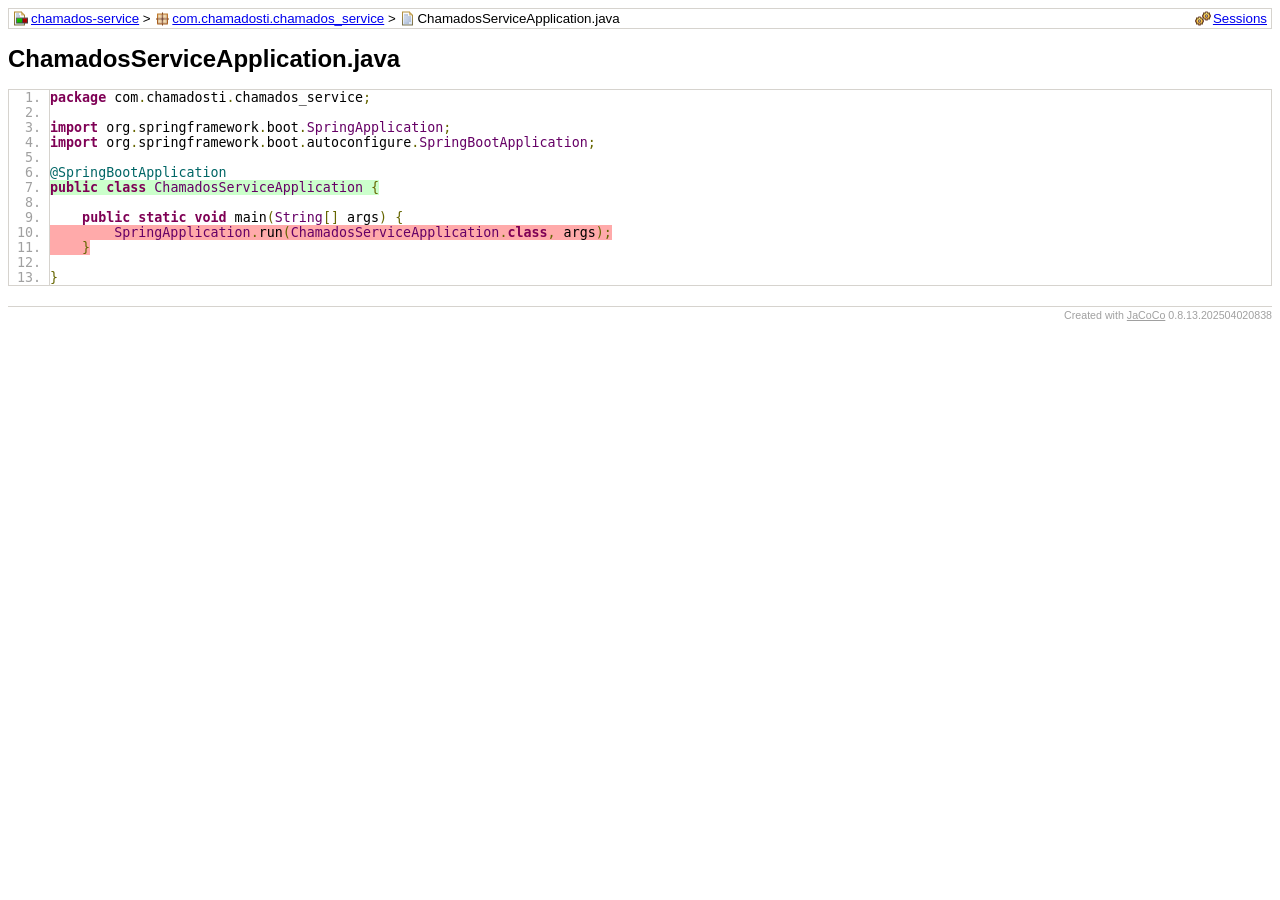
<file: relatorio-testes/com.chamadosti.chamados_service/ChamadosServiceApplication.java.html>
<?xml version="1.0" encoding="UTF-8"?><!DOCTYPE html PUBLIC "-//W3C//DTD XHTML 1.0 Strict//EN" "http://www.w3.org/TR/xhtml1/DTD/xhtml1-strict.dtd"><html xmlns="http://www.w3.org/1999/xhtml" lang="pt"><head><meta http-equiv="Content-Type" content="text/html;charset=UTF-8"/><link rel="stylesheet" href="../jacoco-resources/report.css" type="text/css"/><link rel="shortcut icon" href="../jacoco-resources/report.gif" type="image/gif"/><title>ChamadosServiceApplication.java</title><link rel="stylesheet" href="../jacoco-resources/prettify.css" type="text/css"/><script type="text/javascript" src="../jacoco-resources/prettify.js"></script></head><body onload="window['PR_TAB_WIDTH']=4;prettyPrint()"><div class="breadcrumb" id="breadcrumb"><span class="info"><a href="../jacoco-sessions.html" class="el_session">Sessions</a></span><a href="../index.html" class="el_report">chamados-service</a> &gt; <a href="index.source.html" class="el_package">com.chamadosti.chamados_service</a> &gt; <span class="el_source">ChamadosServiceApplication.java</span></div><h1>ChamadosServiceApplication.java</h1><pre class="source lang-java linenums">package com.chamadosti.chamados_service;

import org.springframework.boot.SpringApplication;
import org.springframework.boot.autoconfigure.SpringBootApplication;

@SpringBootApplication
<span class="fc" id="L7">public class ChamadosServiceApplication {</span>

	public static void main(String[] args) {
<span class="nc" id="L10">		SpringApplication.run(ChamadosServiceApplication.class, args);</span>
<span class="nc" id="L11">	}</span>

}
</pre><div class="footer"><span class="right">Created with <a href="http://www.jacoco.org/jacoco">JaCoCo</a> 0.8.13.202504020838</span></div></body></html>
</file>
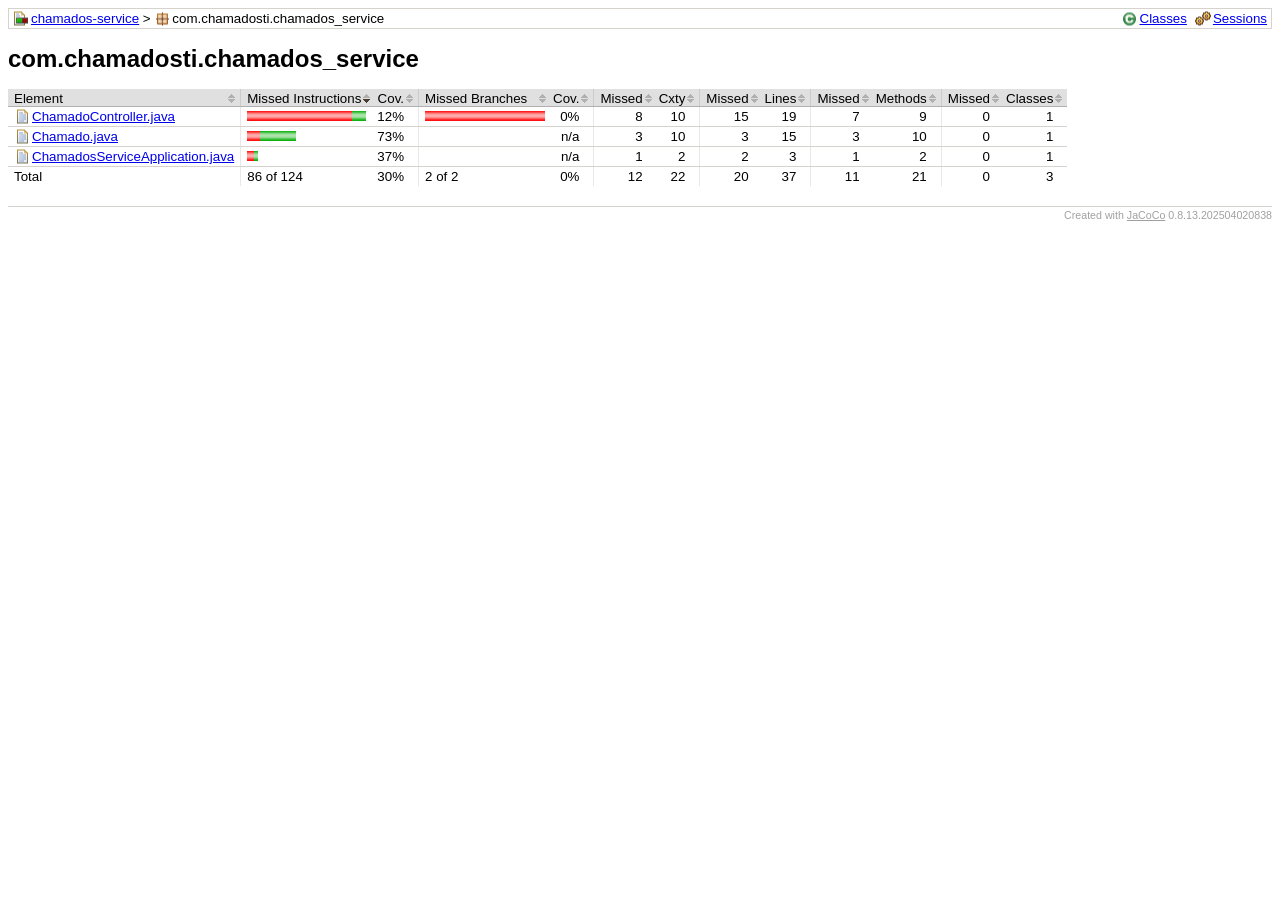
<file: relatorio-testes/com.chamadosti.chamados_service/index.source.html>
<?xml version="1.0" encoding="UTF-8"?><!DOCTYPE html PUBLIC "-//W3C//DTD XHTML 1.0 Strict//EN" "http://www.w3.org/TR/xhtml1/DTD/xhtml1-strict.dtd"><html xmlns="http://www.w3.org/1999/xhtml" lang="pt"><head><meta http-equiv="Content-Type" content="text/html;charset=UTF-8"/><link rel="stylesheet" href="../jacoco-resources/report.css" type="text/css"/><link rel="shortcut icon" href="../jacoco-resources/report.gif" type="image/gif"/><title>com.chamadosti.chamados_service</title><script type="text/javascript" src="../jacoco-resources/sort.js"></script></head><body onload="initialSort(['breadcrumb', 'coveragetable'])"><div class="breadcrumb" id="breadcrumb"><span class="info"><a href="index.html" class="el_class">Classes</a><a href="../jacoco-sessions.html" class="el_session">Sessions</a></span><a href="../index.html" class="el_report">chamados-service</a> &gt; <span class="el_package">com.chamadosti.chamados_service</span></div><h1>com.chamadosti.chamados_service</h1><table class="coverage" cellspacing="0" id="coveragetable"><thead><tr><td class="sortable" id="a" onclick="toggleSort(this)">Element</td><td class="down sortable bar" id="b" onclick="toggleSort(this)">Missed Instructions</td><td class="sortable ctr2" id="c" onclick="toggleSort(this)">Cov.</td><td class="sortable bar" id="d" onclick="toggleSort(this)">Missed Branches</td><td class="sortable ctr2" id="e" onclick="toggleSort(this)">Cov.</td><td class="sortable ctr1" id="f" onclick="toggleSort(this)">Missed</td><td class="sortable ctr2" id="g" onclick="toggleSort(this)">Cxty</td><td class="sortable ctr1" id="h" onclick="toggleSort(this)">Missed</td><td class="sortable ctr2" id="i" onclick="toggleSort(this)">Lines</td><td class="sortable ctr1" id="j" onclick="toggleSort(this)">Missed</td><td class="sortable ctr2" id="k" onclick="toggleSort(this)">Methods</td><td class="sortable ctr1" id="l" onclick="toggleSort(this)">Missed</td><td class="sortable ctr2" id="m" onclick="toggleSort(this)">Classes</td></tr></thead><tfoot><tr><td>Total</td><td class="bar">86 of 124</td><td class="ctr2">30%</td><td class="bar">2 of 2</td><td class="ctr2">0%</td><td class="ctr1">12</td><td class="ctr2">22</td><td class="ctr1">20</td><td class="ctr2">37</td><td class="ctr1">11</td><td class="ctr2">21</td><td class="ctr1">0</td><td class="ctr2">3</td></tr></tfoot><tbody><tr><td id="a1"><a href="ChamadoController.java.html" class="el_source">ChamadoController.java</a></td><td class="bar" id="b0"><img src="../jacoco-resources/redbar.gif" width="105" height="10" title="72" alt="72"/><img src="../jacoco-resources/greenbar.gif" width="14" height="10" title="10" alt="10"/></td><td class="ctr2" id="c2">12%</td><td class="bar" id="d0"><img src="../jacoco-resources/redbar.gif" width="120" height="10" title="2" alt="2"/></td><td class="ctr2" id="e0">0%</td><td class="ctr1" id="f0">8</td><td class="ctr2" id="g0">10</td><td class="ctr1" id="h0">15</td><td class="ctr2" id="i0">19</td><td class="ctr1" id="j0">7</td><td class="ctr2" id="k1">9</td><td class="ctr1" id="l0">0</td><td class="ctr2" id="m0">1</td></tr><tr><td id="a0"><a href="Chamado.java.html" class="el_source">Chamado.java</a></td><td class="bar" id="b1"><img src="../jacoco-resources/redbar.gif" width="13" height="10" title="9" alt="9"/><img src="../jacoco-resources/greenbar.gif" width="36" height="10" title="25" alt="25"/></td><td class="ctr2" id="c0">73%</td><td class="bar" id="d1"/><td class="ctr2" id="e1">n/a</td><td class="ctr1" id="f1">3</td><td class="ctr2" id="g1">10</td><td class="ctr1" id="h1">3</td><td class="ctr2" id="i1">15</td><td class="ctr1" id="j1">3</td><td class="ctr2" id="k0">10</td><td class="ctr1" id="l1">0</td><td class="ctr2" id="m1">1</td></tr><tr><td id="a2"><a href="ChamadosServiceApplication.java.html" class="el_source">ChamadosServiceApplication.java</a></td><td class="bar" id="b2"><img src="../jacoco-resources/redbar.gif" width="7" height="10" title="5" alt="5"/><img src="../jacoco-resources/greenbar.gif" width="4" height="10" title="3" alt="3"/></td><td class="ctr2" id="c1">37%</td><td class="bar" id="d2"/><td class="ctr2" id="e2">n/a</td><td class="ctr1" id="f2">1</td><td class="ctr2" id="g2">2</td><td class="ctr1" id="h2">2</td><td class="ctr2" id="i2">3</td><td class="ctr1" id="j2">1</td><td class="ctr2" id="k2">2</td><td class="ctr1" id="l2">0</td><td class="ctr2" id="m2">1</td></tr></tbody></table><div class="footer"><span class="right">Created with <a href="http://www.jacoco.org/jacoco">JaCoCo</a> 0.8.13.202504020838</span></div></body></html>
</file>
<file: chamados-frontend/style.css>
/* ========================================
   CONFIGURACOES GERAIS
======================================== */

* {
    margin: 0;
    padding: 0;
    box-sizing: border-box;
}

body {
    font-family: Arial, sans-serif;
    background-color: #f3f5f9;
    color: #1f2937;
    line-height: 1.6;
}

[hidden] {
    display: none !important;
}

/* ========================================
   CABECALHO
======================================== */

header {
    background-color: #1f2144;
    color: white;
    padding: 35px 20px;
}

.header-container {
    max-width: 1100px;
    margin: auto;
}

header h1 {
    font-size: 30px;
    margin-bottom: 8px;
}

header p {
    color: #d1d5db;
}

/* ========================================
   CONTEUDO PRINCIPAL
======================================== */

main {
    max-width: 1100px;
    margin: 35px auto;
    padding: 0 20px;
}

/* ========================================
   SECOES
======================================== */

section {
    background-color: white;
    padding: 30px;
    margin-bottom: 25px;
    border-radius: 12px;
    box-shadow: 0 4px 15px rgba(0, 0, 0, 0.06);
}

section h2 {
    color: #1f2144;
    margin-bottom: 8px;
}

section p {
    color: #6b7280;
    margin-bottom: 20px;
}

/* ========================================
   PAINEL DE INDICADORES
======================================== */

.cards {
    display: grid;
    grid-template-columns: repeat(4, 1fr);
    gap: 20px;
}

.card {
    background-color: #f8f7fb;
    border-left: 5px solid #844b8d;
    border-radius: 10px;
    padding: 25px;
    transition: transform 0.2s;
}

.card:hover {
    transform: translateY(-3px);
}

.card h3 {
    color: #1f2144;
    font-size: 15px;
    margin-bottom: 10px;
}

.card span {
    font-size: 32px;
    font-weight: bold;
    color: #844b8d;
}

/* ========================================
   FORMULARIOS
======================================== */

form {
    display: flex;
    flex-direction: column;
    gap: 12px;
}

label {
    font-weight: bold;
    color: #1f2144;
}

input,
textarea,
select {
    width: 100%;
    padding: 13px;
    border: 1px solid #d1d5db;
    border-radius: 8px;
    font-family: Arial, sans-serif;
    font-size: 15px;
    background-color: white;
    color: #1f2937;
}

input:focus,
textarea:focus,
select:focus {
    outline: none;
    border-color: #844b8d;
    box-shadow: 0 0 0 3px rgba(132, 75, 141, 0.15);
}

textarea {
    min-height: 110px;
    resize: vertical;
}

/* ========================================
   BOTOES GERAIS
======================================== */

button {
    background-color: #844b8d;
    color: white;
    border: none;
    border-radius: 8px;
    padding: 14px 24px;
    font-size: 15px;
    font-weight: bold;
    cursor: pointer;
    margin-top: 10px;
    align-self: flex-start;
    transition: background-color 0.2s, transform 0.2s;
}

button:hover {
    background-color: #693873;
    transform: translateY(-1px);
}

button:disabled {
    opacity: 0.6;
    cursor: not-allowed;
}

button:focus-visible {
    outline: 3px solid #b78bc0;
    outline-offset: 2px;
}

/* ========================================
   FILTROS DE PESQUISA
======================================== */

.filtros {
    display: grid;
    grid-template-columns: 2fr 1fr 1fr auto;
    gap: 15px;
    align-items: end;
    background-color: #f8f7fb;
    padding: 20px;
    border: 1px solid #e9e5ef;
    border-radius: 10px;
    margin-bottom: 25px;
}

.campo-filtro {
    display: flex;
    flex-direction: column;
    gap: 8px;
    min-width: 0;
}

.campo-filtro label {
    font-size: 14px;
}

#limparFiltros {
    margin-top: 0;
    background-color: #1f2144;
    white-space: nowrap;
}

#limparFiltros:hover {
    background-color: #343765;
}

/* ========================================
   LISTAGEM DE CHAMADOS
======================================== */

#listaChamados {
    background-color: #f9fafb;
    border-radius: 8px;
    padding: 20px;
    min-height: 80px;
}

/* ========================================
   CARTOES DOS CHAMADOS
======================================== */

.chamado-card {
    background-color: white;
    border: 1px solid #e5e7eb;
    border-left: 4px solid #844b8d;
    border-radius: 8px;
    padding: 18px;
    margin-bottom: 12px;
    transition: box-shadow 0.2s;
}

.chamado-card:hover {
    box-shadow: 0 4px 12px rgba(0, 0, 0, 0.08);
}

.chamado-card:last-child {
    margin-bottom: 0;
}

.chamado-card h3 {
    color: #1f2144;
    font-size: 18px;
    margin-bottom: 8px;
    overflow-wrap: anywhere;
}

.chamado-card p {
    color: #4b5563;
    margin-bottom: 6px;
    overflow-wrap: anywhere;
}

/* ========================================
   BOTOES DOS CHAMADOS
======================================== */

.acoes-chamado {
    display: flex;
    flex-wrap: wrap;
    gap: 10px;
    margin-top: 15px;
}

.acoes-chamado button {
    margin-top: 0;
    padding: 10px 16px;
    font-size: 13px;
}

.acoes-chamado button:first-child {
    background-color: #844b8d;
}

.acoes-chamado button:first-child:hover {
    background-color: #693873;
}

.acoes-chamado button:nth-child(2) {
    background-color: #1f2144;
}

.acoes-chamado button:nth-child(2):hover {
    background-color: #343765;
}

.botao-excluir,
.acoes-chamado .botao-excluir {
    background-color: #dc3545;
}

.botao-excluir:hover,
.acoes-chamado .botao-excluir:hover {
    background-color: #b02a37;
}

/* ========================================
   FORMULARIO DE EDICAO
======================================== */

.edicao {
    border-top: 4px solid #844b8d;
    scroll-margin-top: 20px;
}

.acoes-edicao {
    display: flex;
    flex-wrap: wrap;
    gap: 12px;
    margin-top: 15px;
}

.botao-cancelar {
    background-color: #e5e7eb;
    color: #1f2144;
}

.botao-cancelar:hover {
    background-color: #d1d5db;
}

/* ========================================
   RODAPE
======================================== */

footer {
    background-color: #1f2144;
    color: white;
    text-align: center;
    padding: 20px;
    margin-top: 40px;
}

/* ========================================
   RESPONSIVIDADE
======================================== */

@media (max-width: 1000px) {
    .cards {
        grid-template-columns: repeat(2, 1fr);
    }

    .filtros {
        grid-template-columns: repeat(2, 1fr);
    }

    #limparFiltros {
        width: 100%;
    }
}

@media (max-width: 600px) {
    header h1 {
        font-size: 24px;
    }

    main {
        margin-top: 20px;
    }

    section {
        padding: 20px;
    }

    .cards,
    .filtros {
        grid-template-columns: 1fr;
    }

    .card {
        padding: 20px;
    }

    form button {
        width: 100%;
    }

    .acoes-chamado,
    .acoes-edicao {
        flex-direction: column;
    }

    .acoes-chamado button,
    .acoes-edicao button {
        width: 100%;
    }

    #listaChamados {
        padding: 12px;
    }
}
</file>
<file: relatorio-testes/jacoco-resources/report.css>
body, td {
  font-family:sans-serif;
  font-size:10pt;
}

h1 {
  font-weight:bold;
  font-size:18pt;
}

.breadcrumb {
  border:#d6d3ce 1px solid;
  padding:2px 4px 2px 4px;
}

.breadcrumb .info {
  float:right;
}

.breadcrumb .info a {
  margin-left:8px;
}

.el_report {
  padding-left:18px;
  background-image:url(report.gif);
  background-position:left center;
  background-repeat:no-repeat;
}

.el_group {
  padding-left:18px;
  background-image:url(group.gif);
  background-position:left center;
  background-repeat:no-repeat;
}

.el_bundle {
  padding-left:18px;
  background-image:url(bundle.gif);
  background-position:left center;
  background-repeat:no-repeat;
}

.el_package {
  padding-left:18px;
  background-image:url(package.gif);
  background-position:left center;
  background-repeat:no-repeat;
}

.el_class {
  padding-left:18px;
  background-image:url(class.gif);
  background-position:left center;
  background-repeat:no-repeat;
}

.el_source {
  padding-left:18px;
  background-image:url(source.gif);
  background-position:left center;
  background-repeat:no-repeat;
}

.el_method {
  padding-left:18px;
  background-image:url(method.gif);
  background-position:left center;
  background-repeat:no-repeat;
}

.el_session {
  padding-left:18px;
  background-image:url(session.gif);
  background-position:left center;
  background-repeat:no-repeat;
}

pre.source {
  border:#d6d3ce 1px solid;
  font-family:monospace;
}

pre.source ol {
  margin-bottom: 0px;
  margin-top: 0px;
}

pre.source li {
  border-left: 1px solid #D6D3CE;
  color: #A0A0A0;
  padding-left: 0px;
}

pre.source span.fc {
  background-color:#ccffcc;
}

pre.source span.nc {
  background-color:#ffaaaa;
}

pre.source span.pc {
  background-color:#ffffcc;
}

pre.source span.bfc {
  background-image: url(branchfc.gif);
  background-repeat: no-repeat;
  background-position: 2px center;
}

pre.source span.bfc:hover {
  background-color:#80ff80;
}

pre.source span.bnc {
  background-image: url(branchnc.gif);
  background-repeat: no-repeat;
  background-position: 2px center;
}

pre.source span.bnc:hover {
  background-color:#ff8080;
}

pre.source span.bpc {
  background-image: url(branchpc.gif);
  background-repeat: no-repeat;
  background-position: 2px center;
}

pre.source span.bpc:hover {
  background-color:#ffff80;
}

table.coverage {
  empty-cells:show;
  border-collapse:collapse;
}

table.coverage thead {
  background-color:#e0e0e0;
}

table.coverage thead td {
  white-space:nowrap;
  padding:2px 14px 0px 6px;
  border-bottom:#b0b0b0 1px solid;
}

table.coverage thead td.bar {
  border-left:#cccccc 1px solid;
}

table.coverage thead td.ctr1 {
  text-align:right;
  border-left:#cccccc 1px solid;
}

table.coverage thead td.ctr2 {
  text-align:right;
  padding-left:2px;
}

table.coverage thead td.sortable {
  cursor:pointer;
  background-image:url(sort.gif);
  background-position:right center;
  background-repeat:no-repeat;
}

table.coverage thead td.up {
  background-image:url(up.gif);
}

table.coverage thead td.down {
  background-image:url(down.gif);
}

table.coverage tbody td {
  white-space:nowrap;
  padding:2px 6px 2px 6px;
  border-bottom:#d6d3ce 1px solid;
}

table.coverage tbody tr:hover {
  background: #f0f0d0 !important;
}

table.coverage tbody td.bar {
  border-left:#e8e8e8 1px solid;
}

table.coverage tbody td.ctr1 {
  text-align:right;
  padding-right:14px;
  border-left:#e8e8e8 1px solid;
}

table.coverage tbody td.ctr2 {
  text-align:right;
  padding-right:14px;
  padding-left:2px;
}

table.coverage tfoot td {
  white-space:nowrap;
  padding:2px 6px 2px 6px;
}

table.coverage tfoot td.bar {
  border-left:#e8e8e8 1px solid;
}

table.coverage tfoot td.ctr1 {
  text-align:right;
  padding-right:14px;
  border-left:#e8e8e8 1px solid;
}

table.coverage tfoot td.ctr2 {
  text-align:right;
  padding-right:14px;
  padding-left:2px;
}

.footer {
  margin-top:20px;
  border-top:#d6d3ce 1px solid;
  padding-top:2px;
  font-size:8pt;
  color:#a0a0a0;
}

.footer a {
  color:#a0a0a0;
}

.right {
  float:right;
}
</file>
<file: relatorio-testes/jacoco-resources/prettify.css>
/* Pretty printing styles. Used with prettify.js. */

.str { color: #2A00FF; }
.kwd { color: #7F0055; font-weight:bold; }
.com { color: #3F5FBF; }
.typ { color: #606; }
.lit { color: #066; }
.pun { color: #660; }
.pln { color: #000; }
.tag { color: #008; }
.atn { color: #606; }
.atv { color: #080; }
.dec { color: #606; }
</file>
